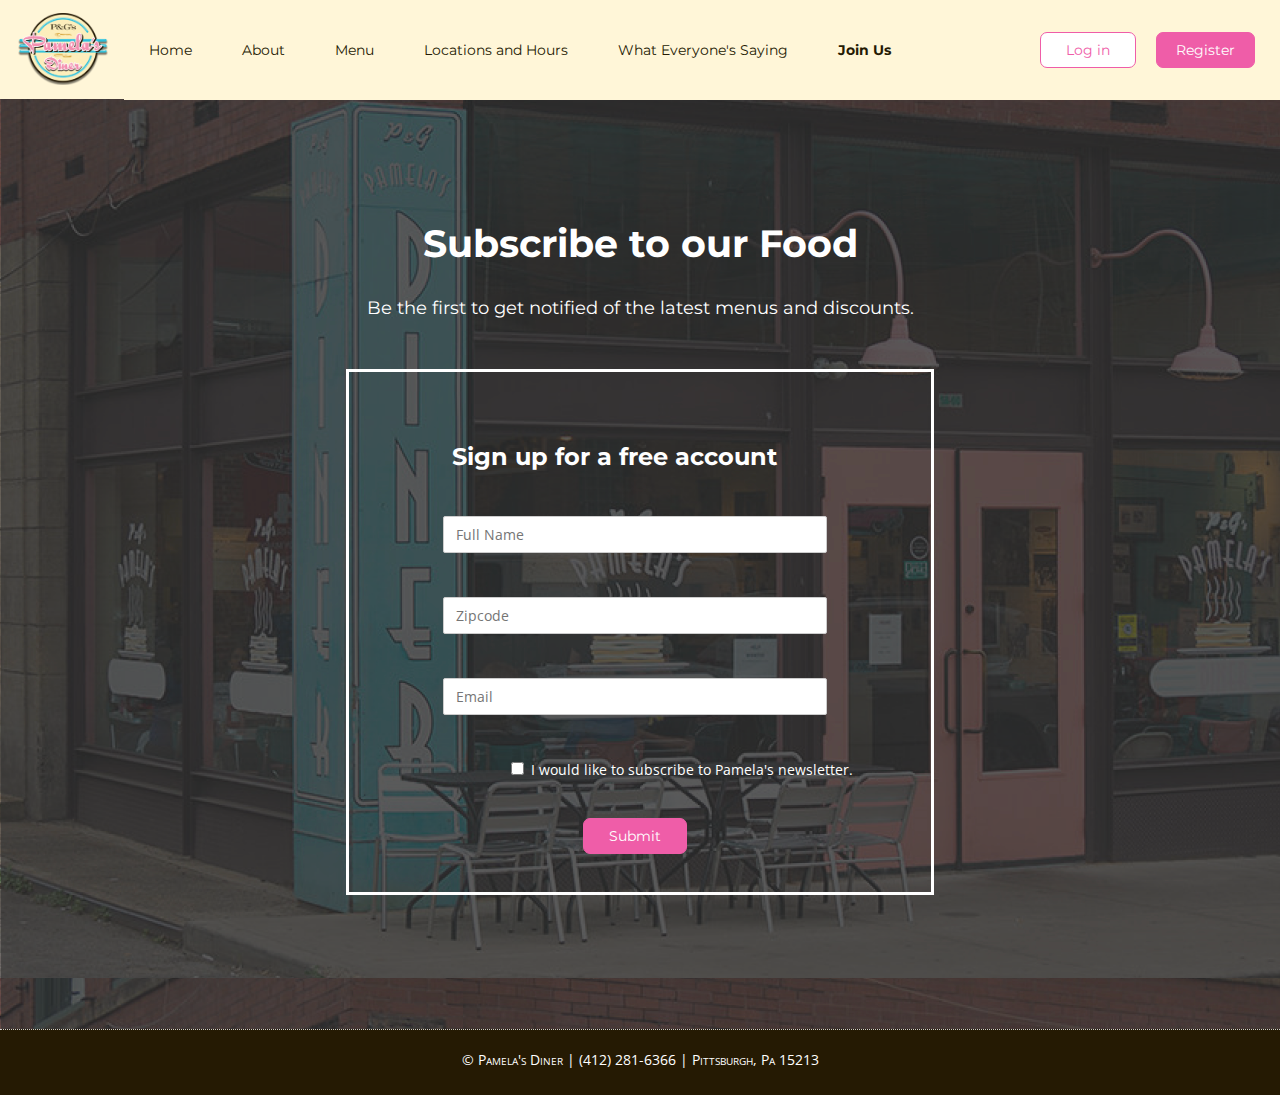
<file: joinUs.html>
<!DOCTYPE html>
<html lang="en">

<head>
    <meta charset="UTF-8">
    <meta name="author" content="Joanne Tsai">
    <meta name="keywords" content="Pamela's Diner, Pittsburgh PA">
    <meta name="description" content="Pamela's Diner official website">

    <title>Pamela's Diner: Contact Form</title>
    <!-- styles -->
    <link rel="stylesheet" type="text/css" href="css/contact-style.css">
    <link rel="stylesheet" media="all" type="text/css" href="css/jquery-ui.css">

    <!-- fonts -->
    <link href="https://fonts.googleapis.com/css2?family=Open+Sans:wght@300;400;500;600&display=swap" rel="stylesheet">
    <link href="https://fonts.googleapis.com/css2?family=Montserrat:wght@300;400;500;600&display=swap" rel="stylesheet">
    
    <!-- js files -->
    <script src="js/jquery-3.6.0.min.js"></script>
	<script src="js/jquery-ui.min.js"></script>
    <script src="js/scripts.js"></script>
</head>

<body>
    <header>
        <!-- Top left logo display -->
        <div class="top_row_logo">
            <a href="index.html">
            <img src="images/PamelaLogo.png" alt="pamela's logo"></a>
        </div>
        <!-- Top navigation bar -->
        <div id="top_row">
            <nav>
                <a href="index.html">Home</a> 
                <a href="index.html">About</a> <!-- page not created -->
                <a href="menu.html">Menu</a>  <!-- page not created -->
                <a href="locationHour.html">Locations and Hours</a> 
                <a href="whatEveryoneSays.html">What Everyone's Saying</a>  
                <a class="selected" href="joinUs.html">Join Us</a>  
                <div>
                    <button id="register_btn" onclick="location.href = 'joinUs.html';">Register</button>
                    <button id="login_btn" onclick="location.href='index.html';">Log in</button>   
                </div>
            </nav>
        </div> <!-- Close top_row -->
        <h2 class="contact-heading">Subscribe to our Food</h2>
        <p class="contact-subheading">Be the first to get notified of the latest menus and discounts.</p>
    </header>

    <div id="content">
        <form onsubmit="return validate();" action="mailto:pam@pamelasdiner.com?subject=MailingListInformation" method="POST" name="Mailing List Information">
            <p class="subtitle">Sign up for a free account</p>
            <input type="text" id="name" name="name" value="" placeholder = "Full Name" size="20" minlength="2" maxlength="100" required><br/><br/>
            <input type="text" id="zipcode" name="zipcode" value="" placeholder = "Zipcode" size="20"><br/><br/>
            <input type="email" id="email" name="email" value="" placeholder = "Email" minlength="5" maxlength="100" required><br><br>
            <div class="checkbox-style">
                <input type="checkbox" id="joinmailinglst" name="joinmailinglst" value="yes">  I would like to subscribe to Pamela's newsletter.<br><br>
            </div>
            <input type="submit" id="submit_btn" value="Submit">
        </form>
    </div> <!-- Close content -->

    <br><br>

    <footer>
        &copy; Pamela's Diner  |  (412) 281-6366  |  Pittsburgh, Pa 15213<br/>
    </footer>

</body>
</html>
</file>
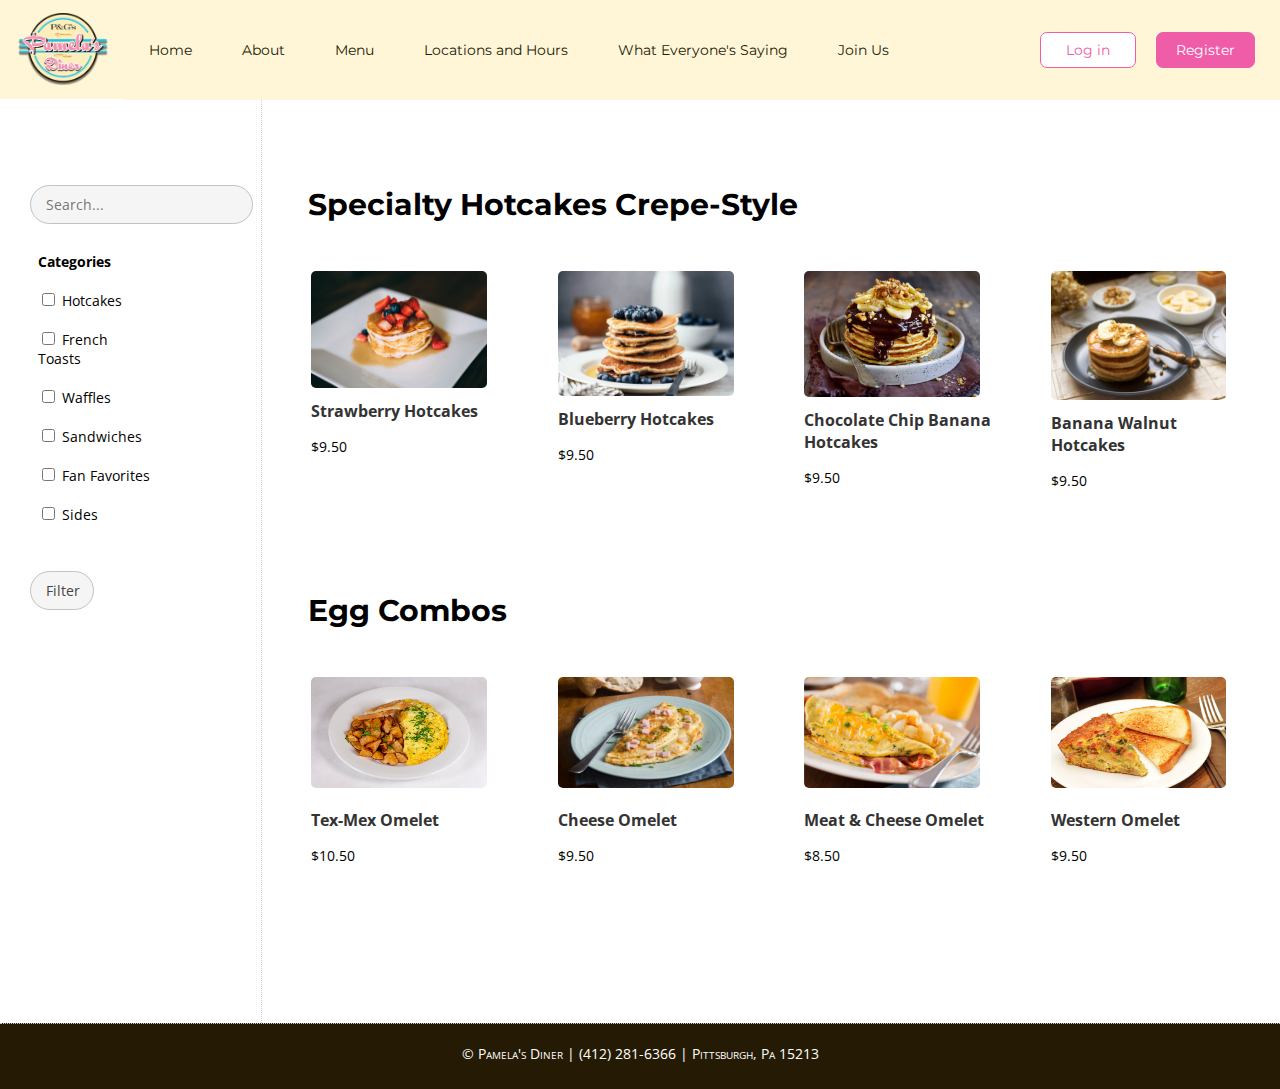
<file: orderOnline.html>
<!DOCTYPE html>
<html lang="en">

<head>
    <meta charset="UTF-8">
    <meta name="author" content="Joanne Tsai">
    <meta name="keywords" content="Pamela's Diner, Pittsburgh PA">
    <meta name="description" content="Pamela's Diner official website">

    <title>Pamela's Diner: Order Online</title>
    <!-- styles -->
    <link rel="stylesheet" type="text/css" href="css/orderonline-style.css">
    <link rel="stylesheet" media="all" type="text/css" href="css/jquery-ui.css">

    <!-- fonts -->
    <link href="https://fonts.googleapis.com/css2?family=Open+Sans:wght@300;400;500;600&display=swap" rel="stylesheet">
    <link href="https://fonts.googleapis.com/css2?family=Montserrat:wght@300;400;500;600&display=swap" rel="stylesheet">
    
    <!-- js files -->
    <script src="js/jquery-3.6.0.min.js"></script>
	<script src="js/jquery-ui.min.js"></script>
    <script src="js/scripts.js"></script>
    <script> // CITATION: script code retrieved from lab5
		$(function() { $( "#gallery1 a" ).lightBox(); });
        $(function() { $( "#gallery2 a" ).lightBox(); });
        $(function() { $( "#gallery3 a" ).lightBox(); });
        $(function() { $( "#gallery4 a" ).lightBox(); });
	</script>
</head>
<body>
    <header>
        <!-- Top left logo display -->
        <div class="top_row_logo">
            <a class="active" href="index.html">
            <img src="images/PamelaLogo.png" alt="a logo of pamela's" title="pamela's logo"></a>
        </div>
        <!-- Top navigation bar -->
        <div id="top_row">
            <nav>
                <a href="index.html">Home</a> 
                <a href="index.html">About</a> <!-- page not created -->
                <a href="menu.html">Menu</a>
                <a href="locationHour.html">Locations and Hours</a> 
                <a href="whatEveryoneSays.html">What Everyone's Saying</a>  
                <a href="joinUs.html">Join Us</a>  
                <div>
                    <button id="register_btn" onclick="location.href = 'joinUs.html';">Register</button>
                    <button id="login_btn" onclick="location.href='index.html';">Log in</button>   
                </div>
            </nav>
            
        </div>
    </header>


    <!-- page content -->
    <div class="content">
        <!-- specialty hotcakes items -->
        <!-- CITATION: gallery thumbnail code retrieved from lab5 -->
        <div class="specialty-hotcakes">
          <h3 class="category-label">Specialty Hotcakes Crepe-Style</h3>
  
          <div class="button_row">
            <div class="button_col">
            <div id="gallery1">
                <div id="galleryThumbnail1"><div id="thmbnlShadow1">
                <a href="images/menuItems/strawberry-hotcake.jpg"  title="Strawberry Hotcakes">
                <img src="images/menuItems/strawberry-hotcake.jpg" alt="Strawberry Hotcakes" title="menuItem1 page"/>Strawberry Hotcakes</a></div></div>
            </div>
              <p class="item-price">$9.50</p>
            </div>
  
            <div class="button_col">
            <div id="gallery2">
                <div id="galleryThumbnail2"><div id="thmbnlShadow2">
                <a href="images/menuItems/blueberry-hotcake.jpg"  title="Blueberry Hotcakes">
                <img src="images/menuItems/blueberry-hotcake.jpg" alt="Blueberry Hotcakes" title="menuItem2 page"/>Blueberry Hotcakes</a></div></div>
            </div>
                <p class="item-price">$9.50</p>
            </div>
  
            <div class="button_col">
            <div id="gallery3">
                <div id="galleryThumbnail3"><div id="thmbnlShadow3">
                <a href="images/menuItems/chocolate-hotcake.jpg"  title="Chocolate Chip Banana Hotcakes">
                <img src="images/menuItems/chocolate-hotcake.jpg" alt="Chocolate Chip Banana Hotcakes" title="menuItem3 page"/>Chocolate Chip Banana Hotcakes</a></div></div>
            </div>
                <p class="item-price">$9.50</p>
            </div>
  
            <div class="button_col">
                <div id="gallery4">
                    <div id="galleryThumbnail4"><div id="thmbnlShadow4">
                    <a href="images/menuItems/banana-hotcake.jpg"  title="Banana Walnut Hotcakes">
                    <img src="images/menuItems/banana-hotcake.jpg" alt="Banana Walnut Hotcakes" title="menuItem4 page"/>Banana Walnut Hotcakes</a></div></div>
                </div>
                <p class="item-price">$9.50</p>
            </div>
        </div>
    </div>

        <!-- egg combos items -->
        <div class="egg-combos">
            <h3 class="category-label">Egg Combos</h3>
    
            <div class="button_row">
              <div class="button_col">
                <a href="order_online.html" title="menuItem5 page"><img src="images/menuItems/scrambled-eggs.jpg" alt="Tex-Mex Omelet" title="Tex-Mex Omelet"/></a><br><br><br><br><br><br>
                <a href="order_online.html" title="menuItem6 page">Tex-Mex Omelet</a>
                <p class="item-price">$10.50</p>
              </div>
    
              <div class="button_col">
                <a href="order_online.html" title="menuItem6 page"><img src="images/menuItems/cheese-omelet.jpg" alt="Gail's Favorite Eggs" title="Gail's Favorite Eggs"/></a><br><br><br><br><br><br>
                <a href="order_online.html" title="menuItem6 page">Cheese Omelet</a>
                <p class="item-price">$9.50</p>
              </div>
    
              <div class="button_col">
                <a href="order_online.html" title="menuItem7 page"><img src="images/menuItems/meat-cheese-omelet.jpg" alt="Meat Cheese Omelet" title="Meat Cheese Omelet"/></a><br><br><br><br><br><br>
                <a href="order_online.html" title="menuItem7 page">Meat & Cheese Omelet</a>
                <p class="item-price">$8.50</p>
              </div>
    
              <div class="button_col">
                <a href="order_online.html" title="menuItem8 page"><img src="images/menuItems/western-omelet.jpg" alt="Western Omelet" title="Western Omelet"/></a><br><br><br><br><br><br>
                <a href="order_online.html" title="menuItem8 page">Western Omelet</a>
                <p class="item-price">$9.50</p>
              </div>
            </div>
          </div>
          <br><br><br><br><br>
      </div> <!--Close content  -->
      

    <div id="sidebar">
        <form>
            <input type="search" id="search" name="search" placeholder="Search...">
        </form>
        <div class="filter-checkboxes">
            <label><strong>Categories</strong></label><br><br>
            <input type="checkbox" id="filter-1" name="filter-1" value="yes">   Hotcakes<br><br>
            <input type="checkbox" id="filter-2" name="filter-2" value="yes">   French Toasts<br><br>
            <input type="checkbox" id="filter-3" name="filter-3" value="yes">   Waffles<br><br>
            <input type="checkbox" id="filter-4" name="filter-4" value="yes">   Sandwiches<br><br>
            <input type="checkbox" id="filter-5" name="filter-5" value="yes">   Fan Favorites<br><br>
            <input type="checkbox" id="filter-6" name="filter-6" value="yes">   Sides<br><br>
        </div>
        <button id="filter-btn">Filter</button>
    </div> <!--Close sidebar  -->


    <br><br><br>
      <!-- footer -->
    <footer>
        &copy; Pamela's Diner  |  (412) 281-6366  |  Pittsburgh, Pa 15213<br/>
    </footer>
    </body>
  
  </html>
</file>
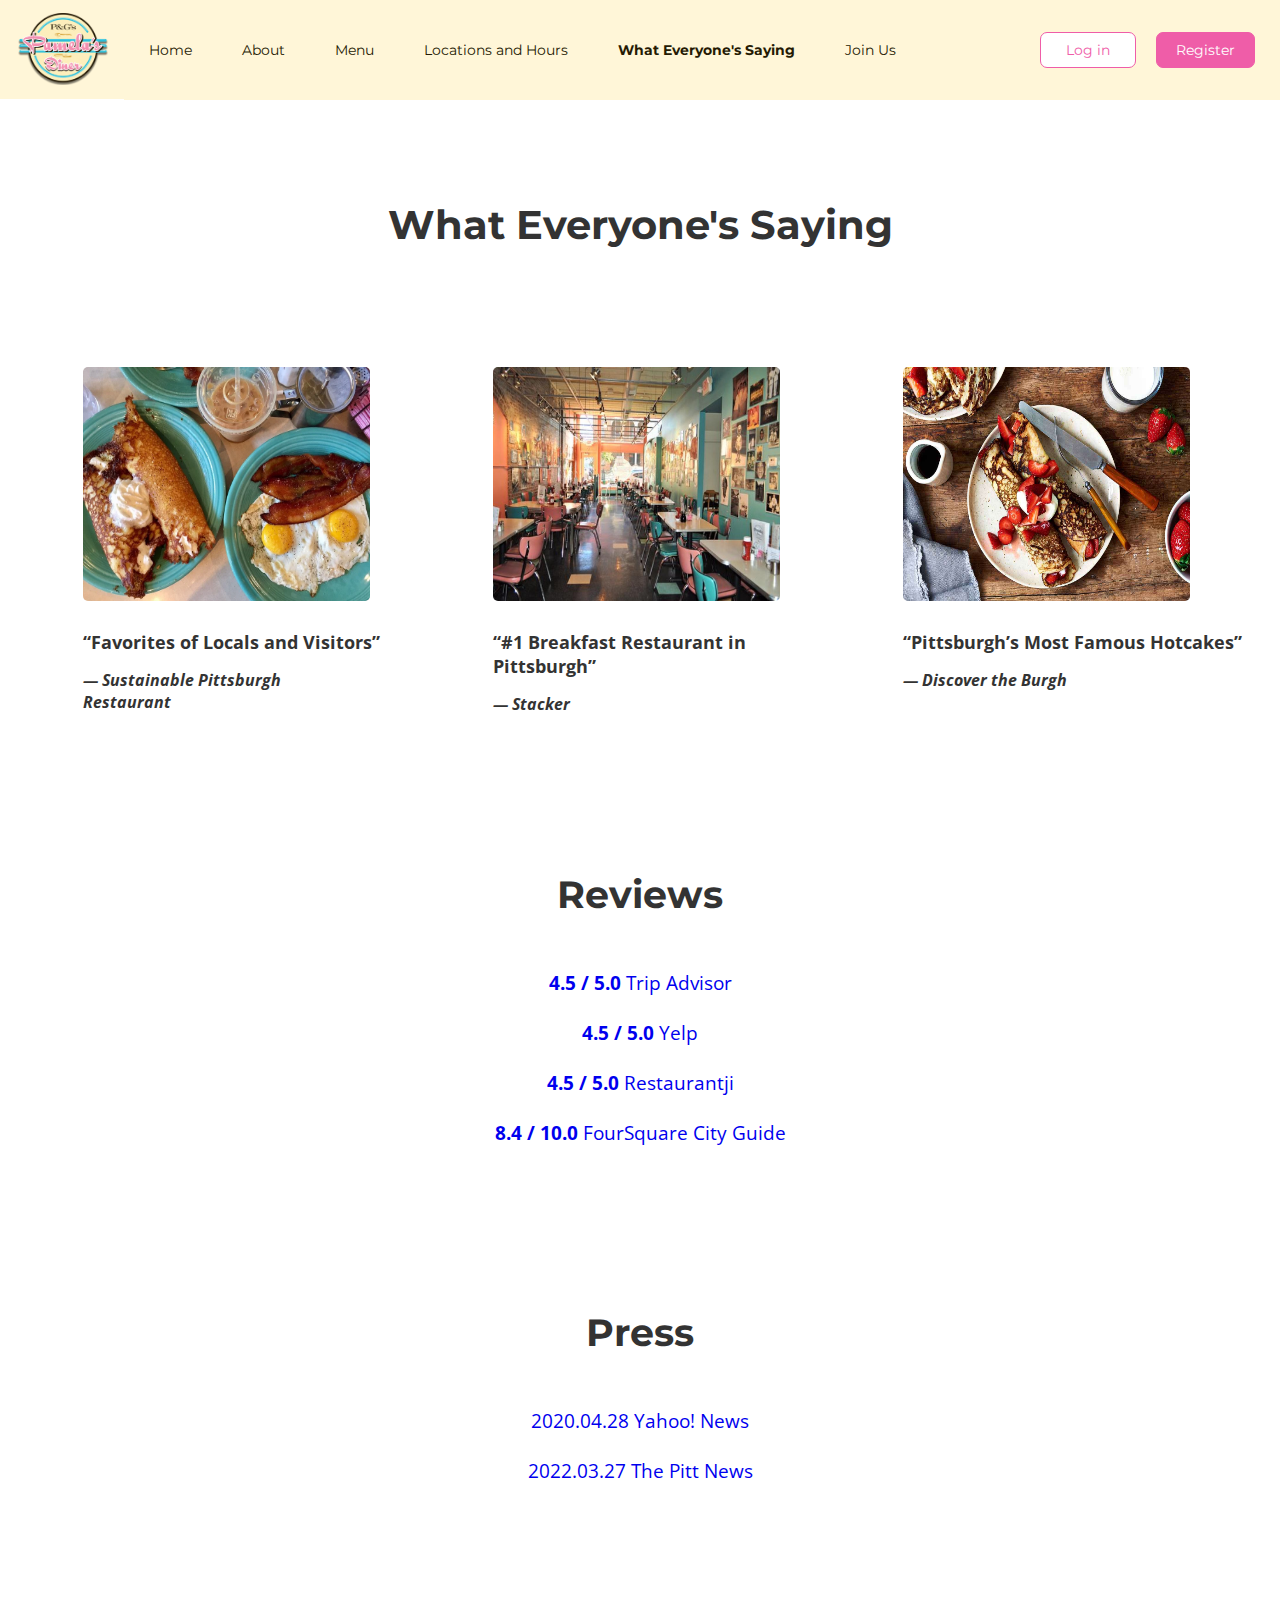
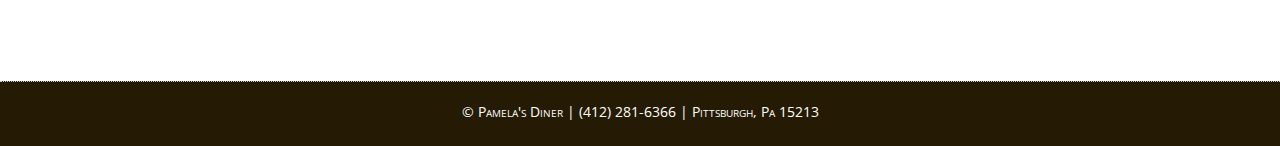
<file: whatEveryoneSays.html>
<!DOCTYPE html>
<html lang="en">

<head>
    <meta charset="UTF-8">
    <meta name="author" content="Joanne Tsai">
    <meta name="keywords" content="Pamela's Diner, Pittsburgh PA">
    <meta name="description" content="Pamela's Diner official website">

    <title>Pamela's Diner: What Everyone's Saying</title>
    <!-- styles -->
    <link rel="stylesheet" type="text/css" href="css/styles.css">
    <link rel="stylesheet" media="all" type="text/css" href="css/jquery-ui.css">

    <!-- fonts -->
    <link href="https://fonts.googleapis.com/css2?family=Open+Sans:wght@300;400;500;600&display=swap" rel="stylesheet">
    <link href="https://fonts.googleapis.com/css2?family=Montserrat:wght@300;400;500;600&display=swap" rel="stylesheet">
    
    <!-- js files -->
    <script src="js/jquery-3.6.0.min.js"></script>
	<script src="js/jquery-ui.min.js"></script>
    <script src="js/scripts.js"></script>

</head>

<body>
    <header>
        <!-- Top left logo display -->
        <div class="top_row_logo">     
            <a href="index.html">
            <img src="images/PamelaLogo.png" alt="a logo of pamela's" title="pamela's logo"></a>
        </div>
        <!-- Top navigation bar -->
        <div id="top_row">
            <nav>
                <a href="index.html">Home</a> 
                <a href="index.html">About</a> <!-- page not created -->
                <a href="menu.html">Menu</a>  
                <a href="locationHour.html">Locations and Hours</a> 
                <a class="selected" href="whatEveryoneSays.html">What Everyone's Saying</a>  
                <a href="joinUs.html">Join Us</a>  
                <div>
                    <button id="register_btn" onclick="location.href='joinUs.html';">Register</button>
                    <button id="login_btn" onclick="location.href='index.html';">Log in</button> <!-- page not created -->
                </div>
            </nav>
        </div>
        <h1>What Everyone's Saying</h1>
    </header>


    <div class="content">
    <!-- featured in news -->
    <div>
        <div class="button_row">
        <div class="button_col">
            <a href="https://sustainablepghrestaurants.org/site/restaurant-feature-pg-pamelas-diner/" target="_blank" title="press1 site">
            <img class="press-img" alt="press-1" src="images/breakfast.jpeg"/></a><br><br>
            <a href="https://sustainablepghrestaurants.org/site/restaurant-feature-pg-pamelas-diner/" target="_blank" title="press1 site">“Favorites of Locals and Visitors”</a>
            <p class="press-src"> — Sustainable Pittsburgh Restaurant</p>
        </div>

        <div class="button_col">
            <a href="https://stacker.com/pennsylvania/pittsburgh/highest-rated-breakfast-restaurants-pittsburgh-according-tripadvisor" target="_blank" title="press2 site">
            <img class="press-img" alt="press-2" src="images/store-interior.jpeg"/></a><br><br>
            <a href="https://stacker.com/pennsylvania/pittsburgh/highest-rated-breakfast-restaurants-pittsburgh-according-tripadvisor" target="_blank" title="press2 site">“#1 Breakfast Restaurant in Pittsburgh”</a>
            <p class="press-src"> — Stacker</p>
        </div>

        <div class="button_col">
            <a href="https://www.discovertheburgh.com/pamelas-review/" target="_blank" title="press3 site">
            <img class="press-img" alt="press-3" src="images/hotcakes.jpeg"/></a><br><br>
            <a href="https://www.discovertheburgh.com/pamelas-review/" target="_blank" title="press3 site">“Pittsburgh’s Most Famous Hotcakes”</a>
            <p class="press-src"> — Discover the Burgh</p>
        </div>
        </div> <!-- Close button_row -->
    </div> <!-- Close div -->
    </div> <!-- Close content -->


    <div class="feedback-list">
        <h3 class="subtitle">Reviews</h3>
        <ul>
            <li><a href="https://www.tripadvisor.com/Restaurant_Review-g53449-d3599818-Reviews-Pamela_s_Diner-Pittsburgh_Pennsylvania.html"><strong>4.5 / 5.0</strong>  Trip Advisor
            </a></li>
            <li><a href="https://www.yelp.com/biz/p-and-gs-pamelas-diner-pittsburgh-3"><strong>4.5 / 5.0</strong>  Yelp</a></li>
            <li><a href="https://www.restaurantji.com/pa/pittsburgh/pamelas-diner-2/"><strong>4.5 / 5.0</strong>  Restaurantji</a></li>
            <li><a href="https://foursquare.com/v/pamelas-pg-diner/4a8837b9f964a520730520e3"><strong>8.4 / 10.0</strong>  FourSquare City Guide</a></li>
        </ul>  
    </div>

    <div class="feedback-list">
        <h3 class="subtitle">Press</h3>
        <ul>
            <li><a href="https://news.yahoo.com/pittsburghs-4-best-diners-wont-002340911.html">2020.04.28 Yahoo! News</a></li>
            <li><a href="https://pittnews.com/article/167350/top-stories/local-restaurants-capitalize-on-pitt-dining-dollars-program/">2022.03.27 The Pitt News</a></li>
        </ul><br><br>
    </div>

    <br><br><br>

    <footer>
        &copy; Pamela's Diner  |  (412) 281-6366  |  Pittsburgh, Pa 15213<br/>
    </footer>

</body>

</html>
</file>
<file: css/contact-style.css>
header {
    text-align: center;
    font-family: 'Montserrat', sans-serif;
}

body {
    margin: 0;
    font-family: 'Open Sans', sans-serif;
    position: relative;
    background-image: url("../images/contact-bg.png");
    background-color: #FFF6D8;
}


/******** NAVIGATION BAR ********/

.top_row_logo a {
    float: left;
    background-color: #FFF6D8;
    padding: 13px 16px 10px 18px;
}

.top_row_logo img {
    width: 90px;
    height: 72px;
}

#top_row nav {
    overflow: hidden;
    background-color: #FFF6D8;
}

#top_row nav a {
	float: left;
    color: #251A03;
    text-align: center;
    padding: 41px 25px 41px 25px;
    text-decoration: none;
    font-size: 14px;
    background-color: #FFF6D8;
    margin: 0px;
}

#top_row nav a.selected {
	font-weight: bold;	
}

#top_row nav a.selected:hover {
	font-weight: bold;
}

#top_row nav a:hover {	
	font-weight: bold;
}

#login_btn {
    float: right;
    margin: 32px 10px 0px 20px;
    padding: 8px 25px 8px 25px;
    background-color: #FFFFFF;
    border: 1px solid #EF5DA8;
    border-radius: 7px;
    color:#EF5DA8;
    font-size: 14px;
    font-family: 'Montserrat', sans-serif;
}

#login_btn:hover {
    background-color: #ebe9ea;
    border: 1px solid #d5629e;
}

#register_btn {
    float: right;
    margin: 32px 25px 20px 10px;
    padding: 8px 19px 8px 19px;
    background-color: #EF5DA8;
    border: 1px solid #EF5DA8;
    border-radius: 7px;
    color:#FFFFFF;
    font-size: 14px;
    font-family: 'Montserrat', sans-serif;
}

#register_btn:hover {
    background-color: #ce5192;
    border: 1px solid #ce5192;
}



/*********** CONTACT SPECIFIC ************/

h2.contact-heading { /* Subscribe to our Food <3 */
    text-align: center;
    margin: 120px 90px 30px 90px;
    font-size: 38px;
    color: #FFF;
}

p.contact-subheading { /* Be the first to get... */
    margin: 0px;
    padding: 0px 0px 50px 0px;
    color: #FFF;
    font-size: 18px
}

p.subtitle { /* Sign up for a free account */
    margin: 0px auto 0px 83px;
    padding: 40px 0px 45px 0px;
    color: #FFF;
    font-size: 24px;
    font-weight: bold;
    font-family: 'Montserrat', sans-serif;
}

form {
    display: inline-block;
    margin: 0px auto 90px auto;
    box-sizing: border-box;
    padding: 30px 30px 20px 20px;
    background-color: transparent;
    border: 3px solid #FFF;
    display: grid;
    /* grid-template-columns: 1fr 1fr; */
    width: 46%;
    color: #FFF;
}

input[type="text"], input[type="email"] {
  border: 1px solid #ccc;
  border-radius: 2px;
  box-sizing: border-box;
  width: 72%;
  margin: 0px auto 0px auto;
  padding: 0.5rem 0.75rem;
  background-color:#FFF;
  font-size: 14px;
}

#name, #zipcode, #email {
    font-family: 'Open Sans', sans-serif;
}

/* change the background of the checkbox */
.checkbox-style {
    font-size: 14px;
    margin: 0px 0px 0px 138px;
    /* background: url('images/check.svg') no-repeat center / 75% auto; */
}

/* 
input[type="checkbox"]:checked {
    font-family: 'Open Sans', serif;
    font-size: 14px;
    margin: 0px 50px 0px auto;
    background: url('images/check.svg') no-repeat center / 75% auto; 
} */

#submit_btn {
    margin: 20px auto 18px auto;
    padding: 8px 25px 8px 25px;
    background-color: #EF5DA8;
    border: 1px solid #EF5DA8;
    border-radius: 7px;
    display: inline-block;
    font-family: 'Montserrat', sans-serif;
    color:#FFF;
    font-size: 14px;
}

#submit_btn:hover {
    background-color: #ce5192;
    border: 1px solid #ce5192;
}



/*********** FOOTER ************/

footer {
    clear: both; /* The clear property specifies which side(s) of an element other floating elements are not allowed. */
    text-align: center;
    font-size: 14px;
    color: #FFF;
    background-color:#251A03 ;
    border-top: 1px dotted #cccccc;
    padding: 20px;
    padding-bottom: 2%;
    font-variant: small-caps;
}
</file>
<file: css/orderonline-style.css>
header {
    text-align: center;
    font-family: 'Montserrat', sans-serif;
}

body {
    margin: 0px;
    font-family: 'Open Sans', sans-serif;
}

/******** NAVIGATION BAR ********/

.top_row_logo a {
    float: left;
    background-color: #FFF6D8;
    padding: 13px 16px 10px 18px;
}

.top_row_logo img {
    width: 90px;
    height: 72px;
}

#top_row nav {
    overflow: hidden;
    background-color: #FFF6D8;
}

#top_row nav a {
	float: left;
    color: #251A03;
    text-align: center;
    padding: 41px 25px 41px 25px;
    text-decoration: none;
    font-size: 14px;
    background-color: #FFF6D8;
    margin: 0px;
}

#top_row nav a.selected {
	font-weight: bold;	
}

#top_row nav a.selected:hover {
	font-weight: bold;
}

#top_row nav a:hover {	
	font-weight: bold;
}


#login_btn {
    float: right;
    margin: 32px 10px 0px 20px;
    padding: 8px 25px 8px 25px;
    background-color: #FFFFFF;
    border: 1px solid #EF5DA8;
    border-radius: 7px;
    color:#EF5DA8;
    font-size: 14px;
    font-family: 'Montserrat', sans-serif;
}

#register_btn {
    float: right;
    margin: 32px 25px 20px 10px;
    padding: 8px 19px 8px 19px;
    background-color: #EF5DA8;
    border: 1px solid #EF5DA8;
    border-radius: 7px;
    color:#FFFFFF;
    font-size: 14px;
    font-family: 'Montserrat', sans-serif;
}



/******** MENU ITEM DISPLAY ********/

h3.category-label {
    margin-top: 70px;
    margin-left: 30px;
    margin-bottom: 30px;
    padding: 0;
    font-family: 'Montserrat', sans-serif;
    font-size: 30px;
}

p.item-price {
    font-size: 14px;
    margin-top: 15px;
    margin-left: 0;
    max-width: 80%;
    font-weight: normal;
}

.content {
    margin-left: 45px;
    float: right;
    width: 77%;
    padding: 1em;
    border-left: 1px dotted #ccc;
}


.content img {
    float: left;
}

.button_col {
    width: 100%;
    flex: 50%;
    padding: 18px;
    margin-left: 15px;
    font-weight: bold;
}

.button_col img {
    width: 90%;
    height: 55%;
    border-radius: 5px;
    margin-bottom: 12px;
}

.button_row {
    display: flex;
}

.button_row a {
    color: #333;
    text-decoration: none;
}



/******** SIDE BAR ********/

#sidebar {
    float: left;
    margin-top: 0;
    width: 10%;
}

#sidebar h3 {
	font-size: 13px;
    margin: 0;
}

label { /* Filter heading */
    margin-top: 0;
}

.filter-checkboxes {
    width: 90%; /* 90% of the side bar width */
    float: left;
    margin: auto 950px auto 10px;
    padding: 2em; 
    font-size: 14px;
}

#search { /* Search bar */
    margin: 85px 950px 0px 30px;
    padding: 9px 15px 9px 15px;
    background-color: #F6F5F5;
    border: 1px solid #c2c2c2;
    border-radius: 20px;
    color:#454444;
    font-size: 14px;
    width: 22%;
    font-family: 'Open Sans', sans-serif;
}

form { /* Search bar */
    float: left;
    text-align: left;
    margin-bottom: 0px;
}

#filter-btn {
    font-family: 'Open Sans', sans-serif;
    margin: 0px 950px 0 30px;
    padding: 9px 15px 9px 15px;
    background-color: #F6F5F5;
    border: 1px solid #c2c2c2;
    border-radius: 20px;
    color:#454444;
    font-size: 14px;
    width: 50%;
}



/******** FOOTER ********/

footer {
    clear: both; /* The clear property specifies which side(s) of an element other floating elements are not allowed. */
    text-align: center;
    font-size: 14px;
    color: #FFF;
    background-color:#251A03 ;
    border-top: 1px dotted #cccccc;
    padding: 20px;
    padding-bottom: 2%;
    font-variant: small-caps;
}
</file>
<file: css/styles.css>
header {
    text-align: center;
    font-family: 'Montserrat', sans-serif;
}

body {
    margin: 0;
    font-family: 'Open Sans', sans-serif;
}

/******** NAVIGATION BAR ********/

.top_row_logo a {
    float: left;
    background-color: #FFF6D8;
    padding: 13px 16px 10px 18px;
}

.top_row_logo img {
    width: 90px;
    height: 72px;
}

#top_row nav {
    overflow: hidden;
    background-color: #FFF6D8;
}

#top_row nav a {
	float: left;
    color: #251A03;
    text-align: center;
    padding: 41px 25px 41px 25px;
    text-decoration: none;
    font-size: 14px;
    background-color: #FFF6D8;
    margin: 0px;
}

#top_row nav a.selected {
	font-weight: bold;	
}

#top_row nav a.selected:hover {
	font-weight: bold;
}

#top_row nav a:hover {	
	font-weight: bold;
}

#login_btn {
    float: right;
    margin: 32px 10px 0px 20px;
    padding: 8px 25px 8px 25px;
    background-color: #FFFFFF;
    border: 1px solid #EF5DA8;
    border-radius: 7px;
    color:#EF5DA8;
    font-size: 14px;
    font-family: 'Montserrat', sans-serif;
}

#login_btn:hover {
    background-color: #ebe9ea;
    border: 1px solid #d5629e;
}

#register_btn {
    float: right;
    margin: 32px 25px 20px 10px;
    padding: 8px 19px 8px 19px;
    background-color: #EF5DA8;
    border: 1px solid #EF5DA8;
    border-radius: 7px;
    color:#FFFFFF;
    font-size: 14px;
    font-family: 'Montserrat', sans-serif;
}

#register_btn:hover {
    background-color: #ce5192;
    border: 1px solid #ce5192;
}




/******** FOOTER ********/

footer {
    clear: both; /* The clear property specifies which side(s) of an element other floating elements are not allowed. */
    text-align: center;
    font-size: 14px;
    color: #FFF;
    background-color:#251A03 ;
    border-top: 1px dotted #cccccc;
    padding: 20px;
    padding-bottom: 2%;
    font-variant: small-caps;
}




/******** LOCATION & HOURS ********/

iframe {
    float: right;
    display: block;
	margin: 0px 90px 200px 30px;
    width: 40%;
}


#accordion {
    width: 40%;
    margin: 100px 10px 200px 80px;
}


h1 {  
    display: block;
    text-align: center;
    margin: 100px auto 100px auto;
    font-size: 40px;
    color: #333;
    font-family: 'Montserrat', sans-serif;
}


/* Table Styling */
table {
	width: 100%;
	margin: auto;
	table-layout: auto;
}

th {
	height: 30px;
	font-weight: bold;
    text-align: left;
    font-family: 'Open Sans', sans-serif;
    font-size: 14px;
}

th, td {
	padding: 2px;
	text-align: center;
	color: #333333;
    text-align: left;
    font-family: 'Open Sans', sans-serif;
    font-size: 14px;
}


.button {
    font-size: 14px;
    font-family: 'Montserrat', sans-serif;
}

.reserveToday_btn {
    font-family: 'Open Sans', sans-serif;
    text-align: center;
    margin: 0px auto 0px auto;
    padding: 8px 20px 8px 20px;
    border-radius: 7px;
    border-width: 1px;
    background-color: #28BDDC;
    border: 1px solid #FFF;
    color:#FFFFFF;
    text-decoration: none;
    display: block;
}

.reserveToday_btn:hover {
    background-color: #24afcb;
}

/* For names of branches */
h4 { 
    font-family: 'Open Sans', sans-serif;
    font-size: 17px;
}

.table-caption {
    text-align: center;
    font-weight: bold;
    margin-bottom: 8px;
}

/*********** WHAT EVERYONE'S SAYING ************/

.content {
  margin-left: 50px;
}

.button_col {
    width: 100%;
    padding: 18px;
    margin-left: 15px;
    font-weight: bold;
    font-size: 18px;
    flex: 50%;
}
  
.button_col img {
    width: 80%;
    height: 70%;
    border-radius: 5px;
}
  
.button_row {
    display: flex;
}
  
.button_row a {
    color: #333;
    text-decoration: none;
}

p.press-src {
    font-size: 16px;
    margin-top: 15px;
    margin-left: 0;
    max-width: 80%;
    font-style: italic;
    color: #333;
}


/* Reviews & Press Headings */
h3.subtitle { 
    font-family: 'Montserrat', sans-serif;
    color: #333;
    font-weight: bold;
    font-size: 38px;
    margin-top: 150px;
    margin-left: 40px;
    display: block;
}

/* remove all underlines of hyperlink */
.feedback-list ul li a:link { text-decoration: none; }
.feedback-list ul li a:visited { 
    text-decoration: none; 
    color: #333;
}


/* review and press list */
.feedback-list {  
    font-size: 19px;
    color: #333;
    text-align:center;
    text-decoration: none;
    margin: auto;
    margin-right: 40px;
    line-height: 50px;
    display: block;
}

.feedback-list ul li {
    text-align:center;
    text-decoration: none;
    color: #333;
    margin: auto;
    display: block;
}

.feedback-list ul li:hover {
    color: #333;
    font-weight: bold;
    text-decoration: underline;
}
</file>
